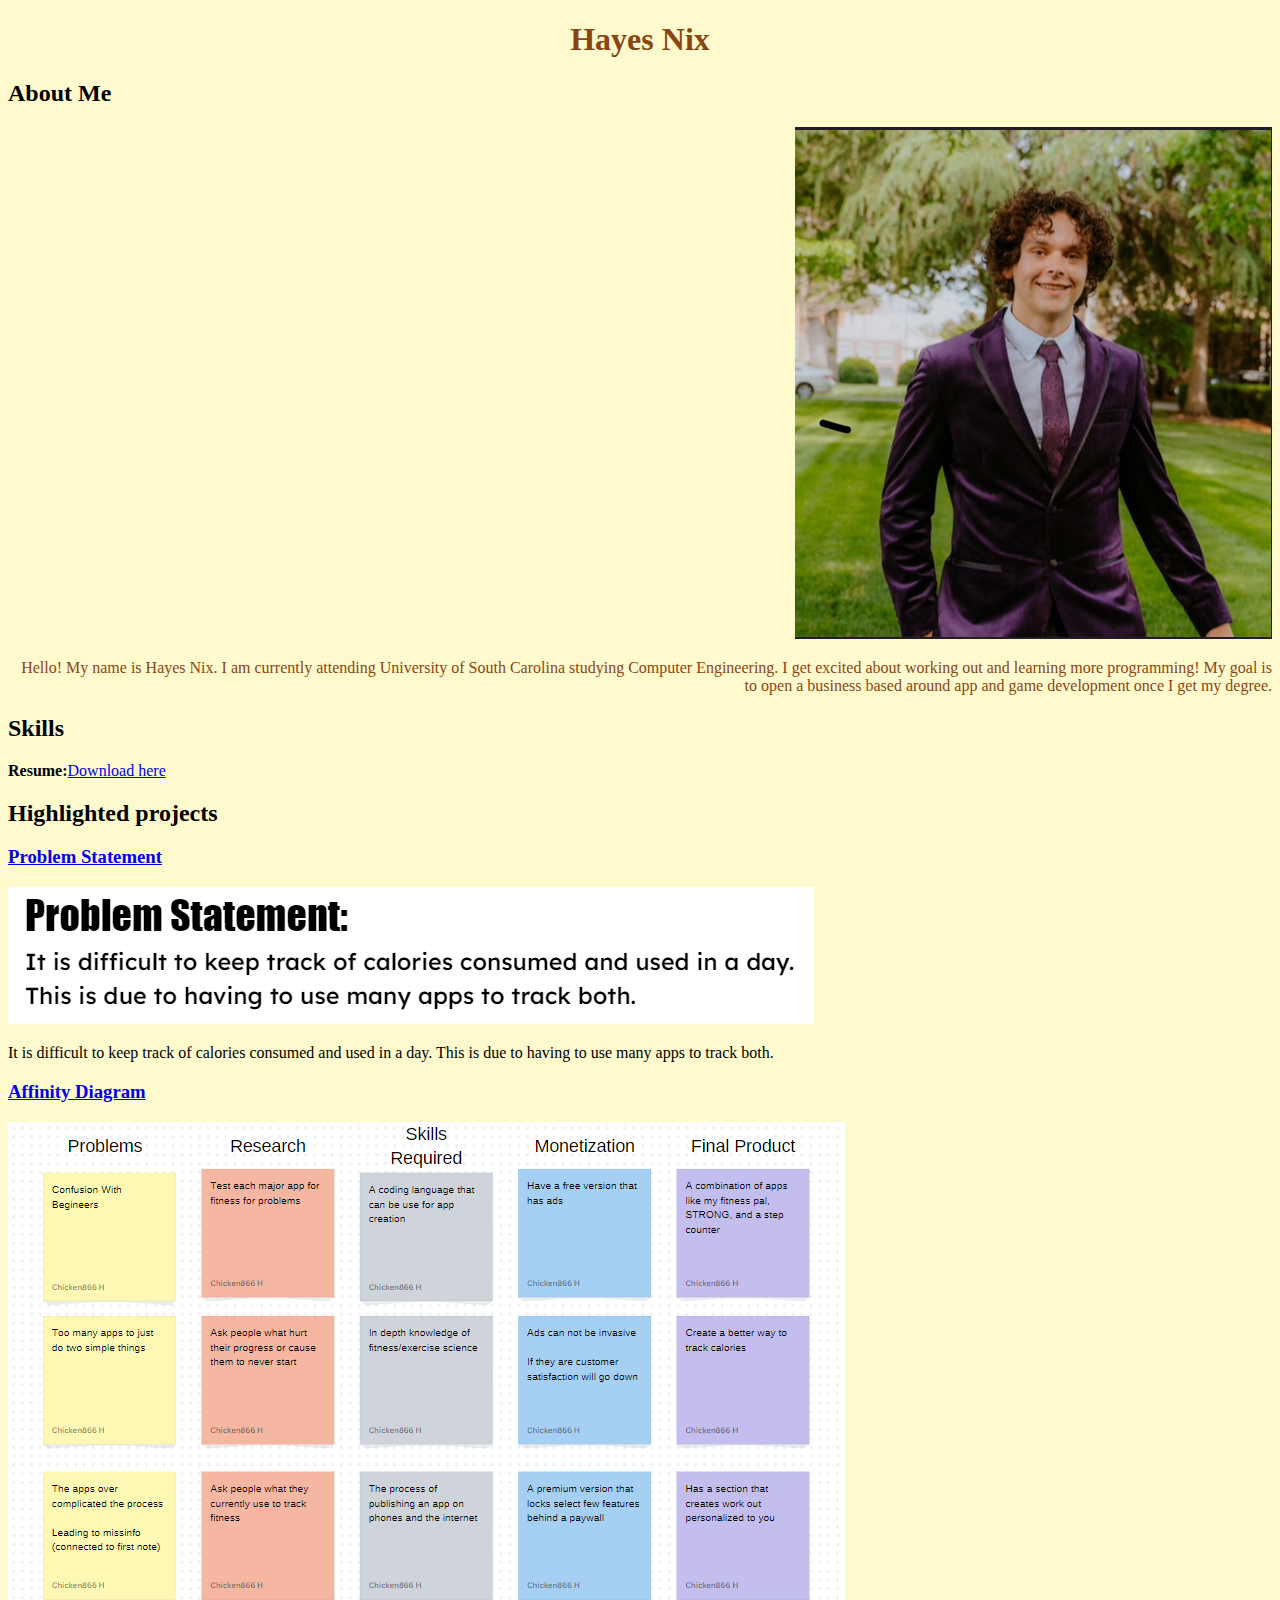
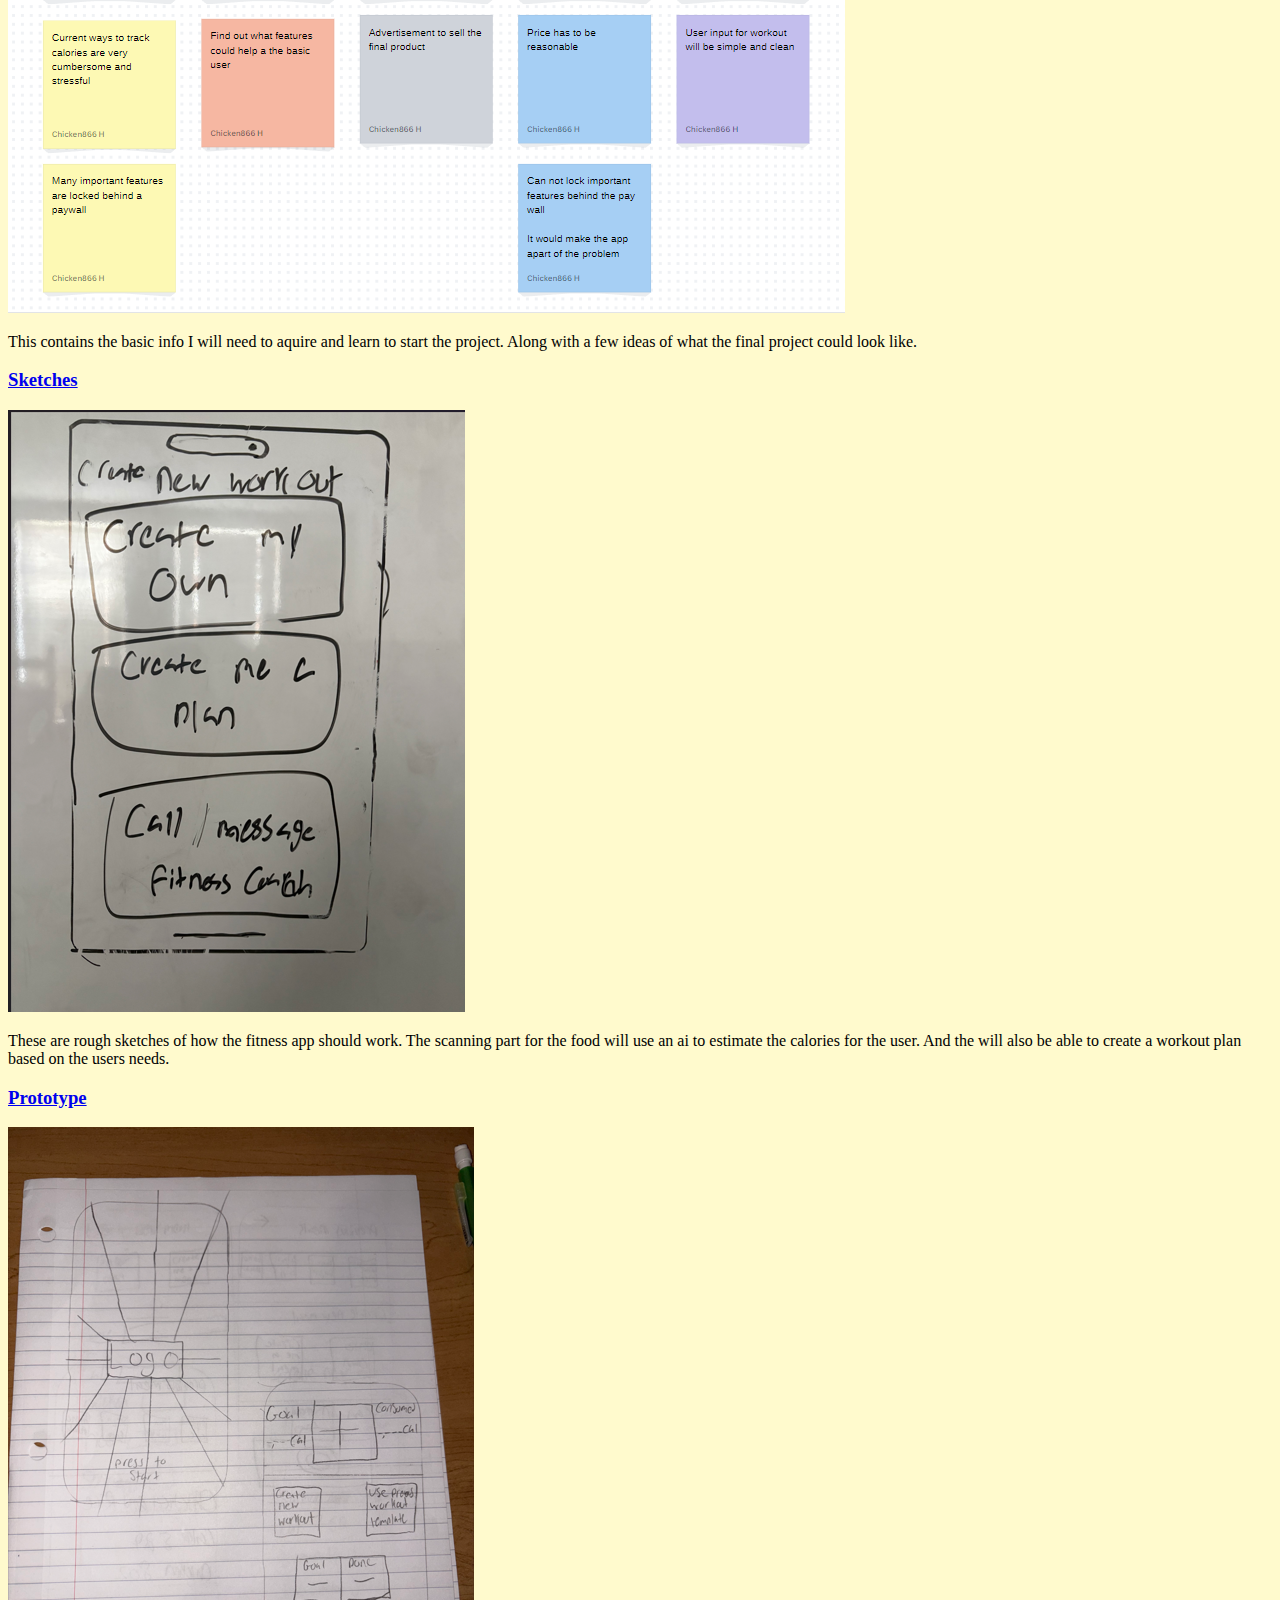
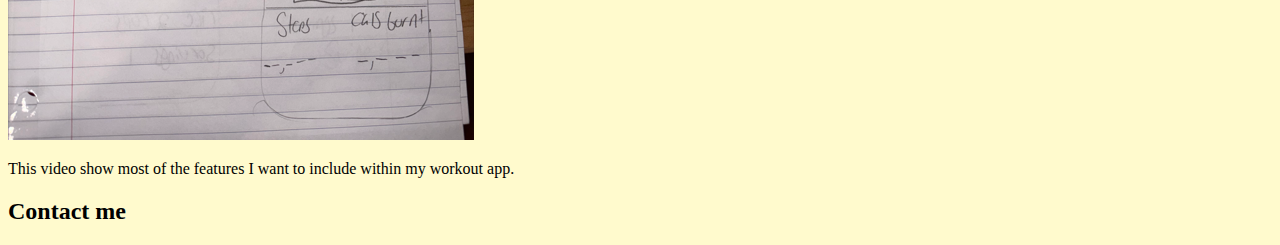
<file: index.html>
<!DOCTYPE html>
<html>
  <head>
    <title>CSCE 190: Hayes Nix</title>
    <link rel="stylesheet" href="styles.css">
  </head>
  <body>
    <h1>Hayes Nix</h1>

    <!-- About Me -->
    <h2> About Me </h2>
      <div class="about">
        <img src="images/profile_image.png">
        <p>
          Hello! My name is Hayes Nix. I am currently attending University of South Carolina studying Computer Engineering. I get excited about working out and learning more programming! My goal is to open a business based around app and game development once I get my degree.
        </p>
      </div>

    <h2>Skills</h2>
    <div class="skills">
      <p><b>Resume:</b><a href="files/Resume.pdf">Download here</a></p>
    </div>

    <h2>Highlighted projects</h2>
    <div class="projects">
      <!-- Problem Statement Assignment -->
      <section class="project">
        <a href="files/Problem-Statement.pdf.pdf">
          <h3>Problem Statement</h3>
        </a>
        <a href="files/Problem-Statement.pdf.pdf">
          <img src="images/problem-statment.png">
        </a>
        <p>It is difficult to keep track of calories consumed and used in a day. 
          This is due to having to use many apps to track both.
        </p>
      </section>

      <!--Affinity Diagram Assignment -->
      <section class="project">
      <a href="files/Affinity_DOC.pdf">
        <h3>Affinity Diagram</h3>
      </a>
      <a href="files/Affinity_DOC.pdf">
        <img src="images/Affinity_IMG.png">
      </a>
      <p>
        This contains the basic info I will need to aquire and learn to start the project. Along with a few ideas of what the final project could look like.
      </p>
      </section>

      <!--Sketches Assignment-->
      <section class="project">
        <a href="files/Sketches.pdf">
          <h3>Sketches</h3>
        </a>
        <a href="files/Sketches.pdf">
        <img src="images/Sketches.png">
        </a>
        <p>
        These are rough sketches of how the fitness app should work. The scanning part for the food will use an ai to estimate the calories for the user. And the will also be able to create a workout plan based on the users needs.
        </p>
      </section>

      <!--Paper Prototype Assignment-->
      <section class="project">
      <a href="https://youtu.be/dQw4w9WgXcQ">
        <h3> Prototype</h3>
      </a>
      <a href="https://youtu.be/K9MD6jsp76w?si=3vL6j4tBulKVwwB9">
        <img src="images/Proto.png">
      </a>
      <p> This video show most of the features I want to include within my workout app. </p>
      </section>

    </div>

    <h2>Contact me</h2>
    <div class="contact"></div>
    </body>
</html>
</file>
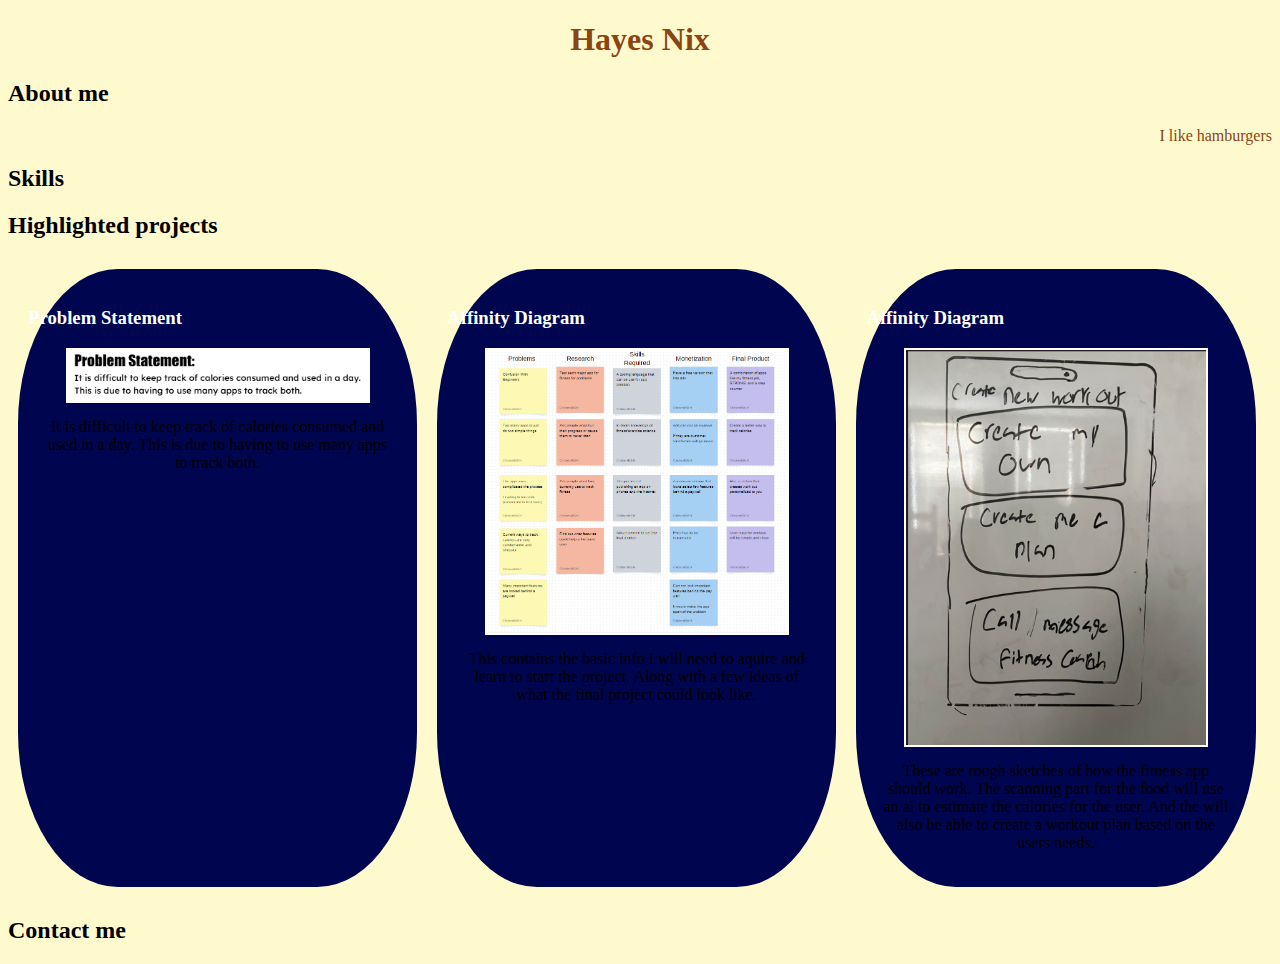
<file: htnix.github.io/index.html>
<!DOCTYPE html>
<html>
  <head>
    <title>CSCE 190: Hayes Nix</title>
    <link rel="stylesheet" href="styles.css">
  </head>
  <body>
    <h1>Hayes Nix</h1>

    <h2>About me</h2>
    <div class="about">I like hamburgers</div>

    <h2>Skills</h2>
    <div class="skills"></div>

    <h2>Highlighted projects</h2>
    <div class="projects">
      <!-- Problem Statement Assignment -->
      <section class="project">
        <a href="files/Problem-Statement.pdf.pdf">
          <h3>Problem Statement</h3>
        </a>
        <a href="files/Problem-Statement.pdf.pdf">
          <img src="images/problem-statment.png">
        </a>
        <p>It is difficult to keep track of calories consumed and used in a day. 
          This is due to having to use many apps to track both.
        </p>
      </section>

      <!--Affinity Diagram Assignment -->
      <section class="project">
      <a href="files/Affinity_DOC.pdf">
        <h3>Affinity Diagram</h3>
      </a>
      <a href="files/Affinity_DOC.pdf">
        <img src="images/Affinity_IMG.png">
      </a>
      <p>
        This contains the basic info I will need to aquire and learn to start the project. Along with a few ideas of what the final project could look like.
      </p>
      </section>

      <!--Sketches Assignment-->
      <section class="project">
        <a href="files/Sketches.pdf">
          <h3>Affinity Diagram</h3>
        </a>
        <a href="files/Sketches.pdf">
        <img src="images/Sketches.png">
        </a>
        <p>
        These are rough sketches of how the fitness app should work. The scanning part for the food will use an ai to estimate the calories for the user. And the will also be able to create a workout plan based on the users needs.
        </p>
      </section>

    </div>

    <h2>Contact me</h2>
    <div class="contact"></div>
    </body>
</html>
</file>
<file: styles.css>
body{
    background-color:lemonchiffon;
    front-family: Arial, Helvetica, sans-serif;
}
h1{
    text-align: center;
    color:saddlebrown;
}
.about{
    text-align: right;
    width: 100%;
    color:saddlebrown;
}
</file>
<file: htnix.github.io/styles.css>
body{
    background-color:lemonchiffon;
    front-family: Arial, Helvetica, sans-serif;
}
h1{
    text-align: center;
    color:saddlebrown;
}
.about{
    text-align: right;
    width: 100%;
    color:saddlebrown;
}

.projects { 
    display:flex; 
    flex-wrap:wrap; 
} 
.project {
    width: 30%;
    margin: 10px;
    padding: 20px 10px;
    background: rgb(0, 5, 80); 
    border-radius: 25%;
}
.project img{
    width: 300px;
   
    margin: 10px;
    border: 2px solid rgb(255, 255, 255); /* choose a color */
    display: block;
    margin: auto;
}

a { /* change the appearance of ALL links */
    text-decoration: none;
    color: white;
    }
    .project p { /* change the appearance of paragraph tags inside .project divs */
    text-align: center;
    margin: 15px;
    }
</file>
